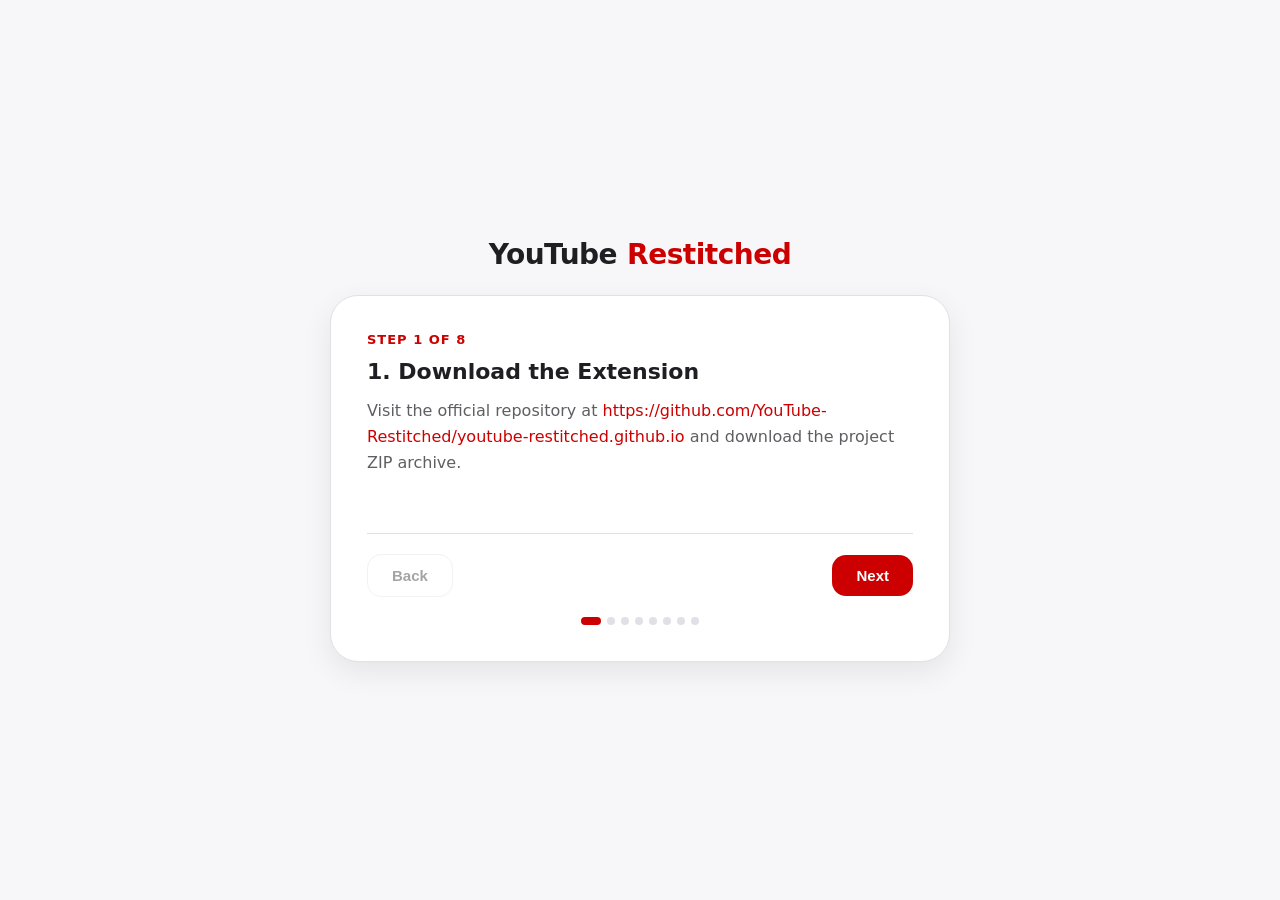
<file: index.html>
<!doctype html>
<html lang="en">
<head>
<meta charset="utf-8">
<meta name="viewport" content="width=device-width, initial-scale=1">
<title>YouTube Restitched - Installation Guide</title>
<style>
  :root {
    --bg-color: #f7f7f9;
    --card-bg: #ffffff;
    --text-primary: #1f1f23;
    --text-secondary: #5f5f63;
    --accent: #cc0000;
    --accent-hover: #b00000;
    --border: #e0e0e6;
    --shadow: 0 10px 30px rgba(0, 0, 0, 0.08);
  }

  @media (prefers-color-scheme: dark) {
    :root {
      --bg-color: #121216;
      --card-bg: #1c1c21;
      --text-primary: #f1f1f6;
      --text-secondary: #a1a1a6;
      --accent: #cc0000;
      --accent-hover: #e00000;
      --border: #2c2c33;
      --shadow: 0 10px 30px rgba(0, 0, 0, 0.4);
    }
  }

  * { box-sizing: border-box; margin: 0; padding: 0; }

  body {
    font-family: system-ui, -apple-system, BlinkMacSystemFont, "Segoe UI", Roboto, sans-serif;
    background-color: var(--bg-color);
    color: var(--text-primary);
    min-height: 100vh;
    display: flex;
    flex-direction: column;
    align-items: center;
    justify-content: center;
    padding: 20px;
    transition: background 0.3s ease, color 0.3s ease;
  }

  header {
    margin-bottom: 24px;
    text-align: center;
  }

  header h1 {
    font-size: 28px;
    font-weight: 700;
    letter-spacing: -0.5px;
    display: flex;
    align-items: center;
    justify-content: center;
    gap: 10px;
  }

  header h1 span {
    color: var(--accent);
  }

  .container {
    width: 100%;
    max-width: 620px;
    background: var(--card-bg);
    border: 1px solid var(--border);
    border-radius: 28px;
    box-shadow: var(--shadow);
    padding: 36px;
    position: relative;
    overflow: hidden;
    transition: background 0.3s ease, border 0.3s ease;
  }

  .step-counter {
    font-size: 13px;
    font-weight: 600;
    text-transform: uppercase;
    letter-spacing: 1px;
    color: var(--accent);
    margin-bottom: 12px;
  }

  .slide-track {
    display: flex;
    transition: transform 0.4s cubic-bezier(0.25, 1, 0.5, 1);
  }

  .slide {
    min-width: 100%;
    opacity: 0;
    transition: opacity 0.3s ease;
    pointer-events: none;
  }

  .slide.active {
    opacity: 1;
    pointer-events: auto;
  }

  .slide h2 {
    font-size: 22px;
    font-weight: 600;
    margin-bottom: 14px;
  }

  .slide p, .slide li {
    font-size: 16px;
    line-height: 1.6;
    color: var(--text-secondary);
  }

  .slide ul {
    margin-top: 10px;
    padding-left: 20px;
  }

  .slide code {
    background: rgba(204, 0, 0, 0.1);
    color: var(--accent);
    padding: 2px 6px;
    border-radius: 6px;
    font-size: 14px;
    font-family: monospace;
  }

  .slide a {
    color: var(--accent);
    text-decoration: none;
    font-weight: 500;
  }

  .slide a:hover {
    text-decoration: underline;
  }

  .nav-buttons {
    display: flex;
    justify-content: space-between;
    align-items: center;
    margin-top: 32px;
    border-top: 1px solid var(--border);
    padding-top: 20px;
  }

  .btn {
    background: var(--accent);
    color: #fff;
    border: none;
    padding: 12px 24px;
    border-radius: 14px;
    font-size: 15px;
    font-weight: 600;
    cursor: pointer;
    transition: background 0.2s, transform 0.1s;
    display: flex;
    align-items: center;
    gap: 8px;
  }

  .btn:hover {
    background: var(--accent-hover);
  }

  .btn:active {
    transform: scale(0.97);
  }

  .btn.secondary {
    background: transparent;
    color: var(--text-primary);
    border: 1px solid var(--border);
  }

  .btn.secondary:hover {
    background: rgba(128, 128, 128, 0.1);
  }

  .btn:disabled {
    opacity: 0.4;
    cursor: not-allowed;
  }

  .dots {
    display: flex;
    gap: 6px;
    justify-content: center;
    margin-top: 20px;
  }

  .dot {
    width: 8px;
    height: 8px;
    border-radius: 50%;
    background: var(--border);
    transition: background 0.3s, width 0.3s;
  }

  .dot.active {
    background: var(--accent);
    width: 20px;
    border-radius: 4px;
  }
</style>
</head>
<body>

  <header>
    <h1>YouTube <span>Restitched</span></h1>
  </header>

  <div class="container">
    <div class="step-counter" id="stepCounter">Step 1 of 8</div>
    
    <div class="slide-track" id="slideTrack">
      
      <!-- Step 1 -->
      <div class="slide active">
        <h2>1. Download the Extension</h2>
        <p>Visit the official repository at <a href="https://github.com/YouTube-Restitched/youtube-restitched.github.io" target="_blank">https://github.com/YouTube-Restitched/youtube-restitched.github.io</a> and download the project ZIP archive.</p>
      </div>

      <!-- Step 2 -->
      <div class="slide">
        <h2>2. Extract the ZIP</h2>
        <p>Locate the downloaded ZIP file on your computer and extract its contents into a dedicated folder.</p>
      </div>

      <!-- Step 3 -->
      <div class="slide">
        <h2>3. Open Extensions Page</h2>
        <p>Open your browser (compatible with Google Chrome, Microsoft Edge, Brave, Vivaldi, Opera, etc.) and navigate to:</p>
        <p style="margin-top: 10px;"><code>chrome://extensions/</code></p>
      </div>

      <!-- Step 4 -->
      <div class="slide">
        <h2>4. Enable Developer Mode</h2>
        <p>In the top-right corner of the extensions page, toggle the switch to turn on <strong>Developer mode</strong>.</p>
      </div>

      <!-- Step 5 -->
      <div class="slide">
        <h2>5. Load Unpacked</h2>
        <p>Click the <strong>"Load unpacked"</strong> button in the top-left corner, navigate through your folders to select the innermost folder of the extracted project, and click <strong>"Select Folder"</strong>.</p>
      </div>

      <!-- Step 6 -->
      <div class="slide">
        <h2>6. Configure Settings</h2>
        <p>Visit <a href="https://www.youtube.com" target="_blank">youtube.com</a>, click on the extension icon in your browser toolbar to open the control panel, and make sure to <strong>turn off</strong> the <em>"Icons only under the video (no text)"</em> feature, as it currently does not work properly and hides buttons.</p>
      </div>

      <!-- Step 7 -->
      <div class="slide">
        <h2>7. Enjoy & Use</h2>
        <p>You're all set! Enjoy your cleaner, customized classic YouTube experience.</p>
      </div>

      <!-- Step 8 (+1) -->
      <div class="slide">
        <h2>+1. Help Improve!</h2>
        <p>Join our developer community, contribute to the source code, share ideas, and help us make YouTube better for everyone!</p>
      </div>

    </div>

    <div class="nav-buttons">
      <button class="btn secondary" id="prevBtn" onclick="changeSlide(-1)" disabled>Back</button>
      <button class="btn" id="nextBtn" onclick="changeSlide(1)">Next</button>
    </div>

    <div class="dots" id="dotsContainer"></div>
  </div>

<script>
  let currentSlide = 0;
  const slides = document.querySelectorAll('.slide');
  const totalSlides = slides.length;
  const track = document.getElementById('slideTrack');
  const prevBtn = document.getElementById('prevBtn');
  const nextBtn = document.getElementById('nextBtn');
  const stepCounter = document.getElementById('stepCounter');
  const dotsContainer = document.getElementById('dotsContainer');

  // Create indicator dots
  for (let i = 0; i < totalSlides; i++) {
    const dot = document.createElement('div');
    dot.classList.add('dot');
    if (i === 0) dot.classList.add('active');
    dot.onclick = () => goToSlide(i);
    dotsContainer.appendChild(dot);
  }

  const dots = document.querySelectorAll('.dot');

  function updateUI() {
    track.style.transform = `translateX(-${currentSlide * 100}%)`;
    slides.forEach((slide, index) => {
      slide.classList.toggle('active', index === currentSlide);
    });
    dots.forEach((dot, index) => {
      dot.classList.toggle('active', index === currentSlide);
    });
    stepCounter.textContent = `Step ${currentSlide < 7 ? currentSlide + 1 : '+1'}`;
    prevBtn.disabled = currentSlide === 0;
    nextBtn.textContent = currentSlide === totalSlides - 1 ? 'Finish' : 'Next';
  }

  function changeSlide(direction) {
    currentSlide += direction;
    if (currentSlide < 0) currentSlide = 0;
    if (currentSlide >= totalSlides) currentSlide = totalSlides - 1;
    updateUI();
  }

  function goToSlide(index) {
    currentSlide = index;
    updateUI();
  }
</script>

</body>
</html>
</file>
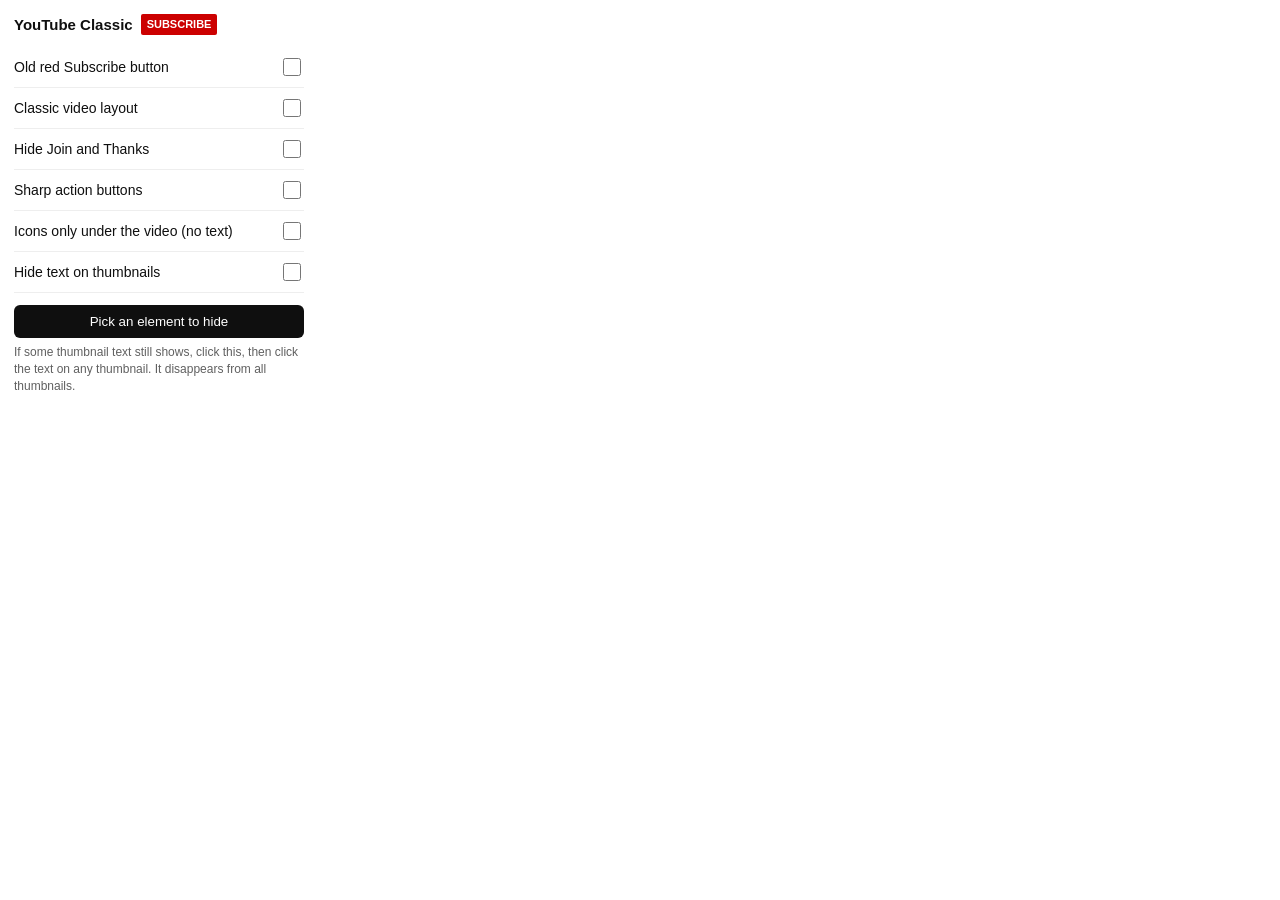
<file: popup.html>
<!doctype html>
<html>
<head>
<meta charset="utf-8">
<style>
  body { width: 290px; margin: 0; padding: 14px; font: 14px/1.4 Roboto, Arial, sans-serif; background: #fff; color: #0f0f0f; }
  h1 { font-size: 15px; margin: 0 0 12px; display: flex; align-items: center; gap: 8px; }
  h1 span { background: #cc0000; color: #fff; font-size: 11px; padding: 3px 6px; border-radius: 2px; }
  label.row { display: flex; justify-content: space-between; align-items: center; padding: 8px 0; border-bottom: 1px solid #eee; cursor: pointer; }
  input[type=checkbox] { width: 18px; height: 18px; accent-color: #cc0000; }
  button { width: 100%; margin-top: 12px; padding: 9px; border: 0; border-radius: 6px; background: #0f0f0f; color: #fff; font-weight: 500; cursor: pointer; }
  button:hover { background: #333; }
  .hint { color: #606060; font-size: 12px; margin-top: 6px; }
  ul { list-style: none; padding: 0; margin: 10px 0 0; max-height: 140px; overflow: auto; }
  li { display: flex; gap: 6px; align-items: center; font: 11px monospace; background: #f2f2f2; padding: 4px 6px; border-radius: 4px; margin-bottom: 4px; word-break: break-all; }
  li button { width: auto; margin: 0; padding: 2px 7px; background: #cc0000; font-size: 11px; flex-shrink: 0; }
</style>
</head>
<body>
  <h1>YouTube Classic <span>SUBSCRIBE</span></h1>

  <label class="row">Old red Subscribe button <input type="checkbox" id="redSub"></label>
  <label class="row">Classic video layout <input type="checkbox" id="oldLayout"></label>
  <label class="row">Hide Join and Thanks <input type="checkbox" id="hideJoinAndThanks"></label>
  <label class="row">Sharp action buttons <input type="checkbox" id="sharpButtons"></label>
  <label class="row">Icons only under the video (no text) <input type="checkbox" id="iconOnly"></label>
  <label class="row">Hide text on thumbnails <input type="checkbox" id="hideThumbText"></label>

  <button id="pick">Pick an element to hide</button>
  <div class="hint">If some thumbnail text still shows, click this, then click the text on any thumbnail. It disappears from all thumbnails.</div>

  <ul id="rules"></ul>

  <script src="popup.js"></script>
</body>
</html>
</file>
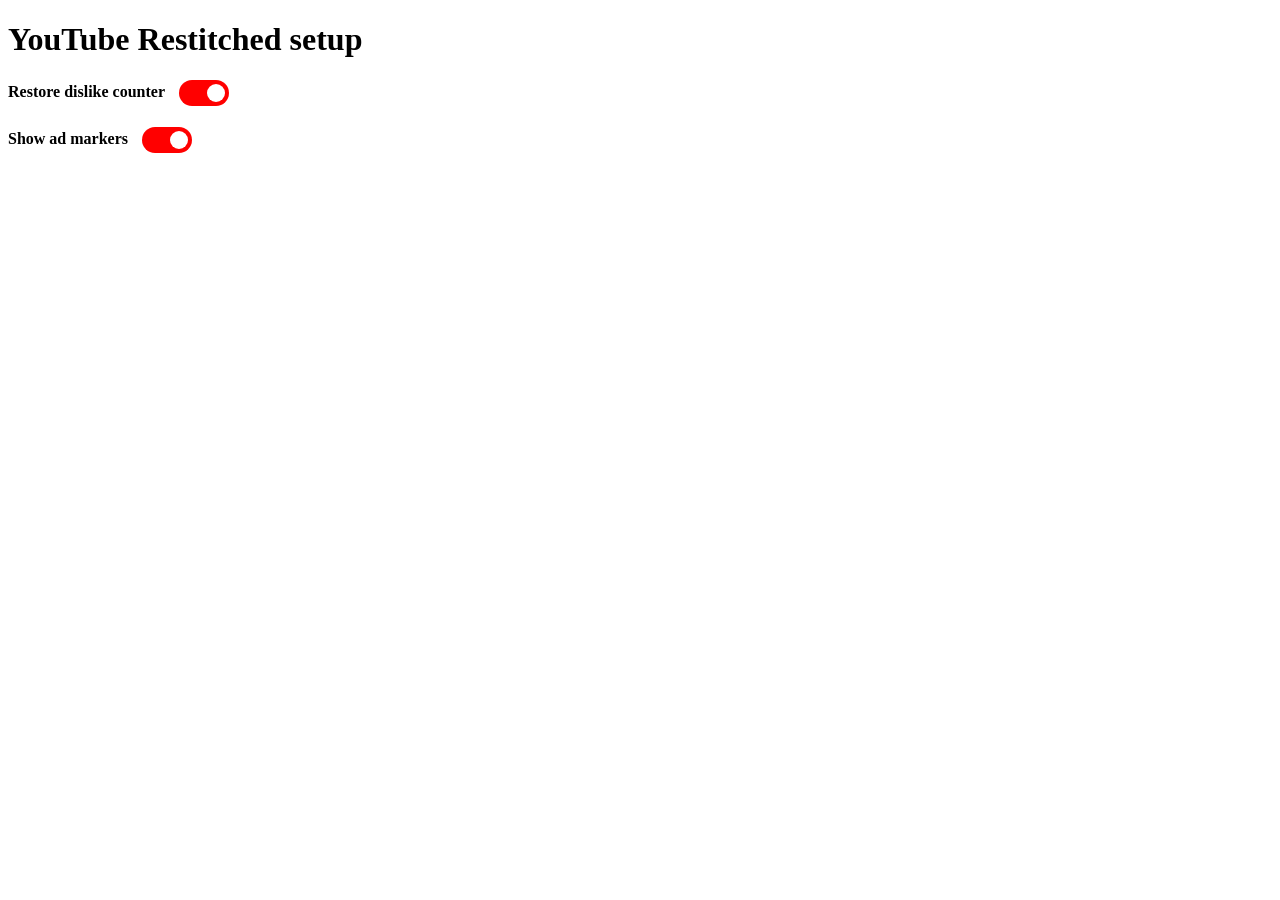
<file: YouTube Restitched.html>
<!DOCTYPE html>
<head>
    <meta charset="UTF-8">
    <title>YouTube Restitched Setup</title>
    <link rel="icon" type="image/png" href="favicon.png">
    <style>
        .switch {
          position: relative;
          display: inline-block;
          width: 50px;
          height: 26px;
          vertical-align: middle;
          margin-left: 10px;
        }

        .switch input {
          opacity: 0;
          width: 0;
          height: 0;
          vertical-align: middle;
        }

        .slider {
          position: absolute;
          cursor: pointer;
          top: 0; left: 0; right: 0; bottom: 0;
          background-color: #ccc;
          transition: 0.4s;
          border-radius: 34px;
        }

        .slider:before {
          position: absolute;
          content: "";
          height: 18px;
          width: 18px;
          left: 4px;
          bottom: 4px;
          background-color: white;
          transition: 0.4s;
          border-radius: 50%;
        }

        input:checked + .slider {
          background-color: #ff0000;
        }

        input:checked + .slider:before {
          transform: translateX(24px);
        }
    </style>
</head>
<body>

    <h1>YouTube Restitched setup</h1>

    <h4>Restore dislike counter
        <label class="switch">
          <input type="checkbox" id="dislike-toggle" checked>
          <span class="slider"></span>
        </label>
    </h4>

    <h4>Show ad markers
        <label class="switch">
          <input type="checkbox" id="ads-toggle" checked>
          <span class="slider"></span>
        </label>
    </h4>

</body>
</html>
</file>
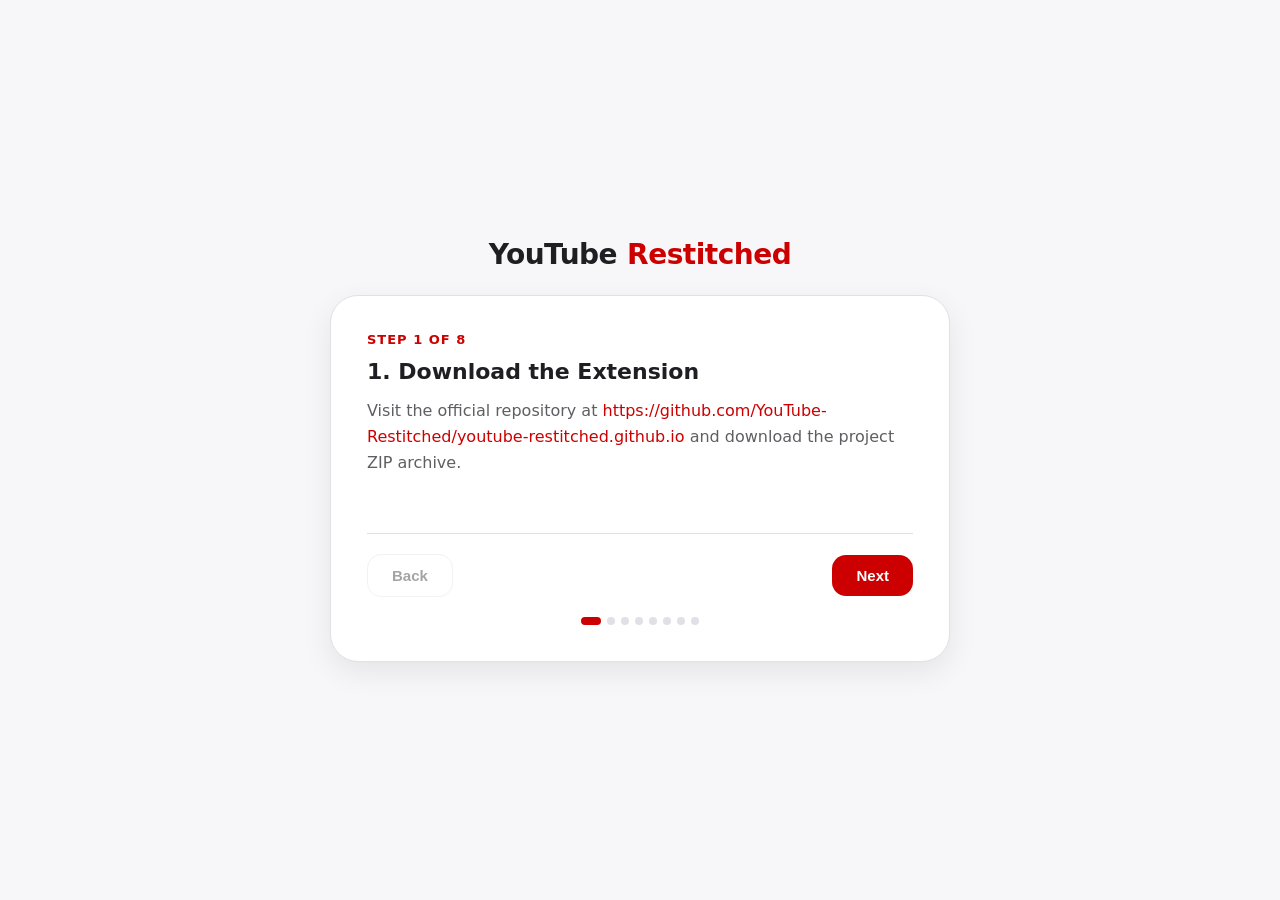
<file: YouTube.html>
<!doctype html>
<html lang="en">
<head>
<meta charset="utf-8">
<meta name="viewport" content="width=device-width, initial-scale=1">
<title>YouTube Restitched - Installation Guide</title>
<style>
  :root {
    --bg-color: #f7f7f9;
    --card-bg: #ffffff;
    --text-primary: #1f1f23;
    --text-secondary: #5f5f63;
    --accent: #cc0000;
    --accent-hover: #b00000;
    --border: #e0e0e6;
    --shadow: 0 10px 30px rgba(0, 0, 0, 0.08);
  }

  @media (prefers-color-scheme: dark) {
    :root {
      --bg-color: #121216;
      --card-bg: #1c1c21;
      --text-primary: #f1f1f6;
      --text-secondary: #a1a1a6;
      --accent: #cc0000;
      --accent-hover: #e00000;
      --border: #2c2c33;
      --shadow: 0 10px 30px rgba(0, 0, 0, 0.4);
    }
  }

  * { box-sizing: border-box; margin: 0; padding: 0; }

  body {
    font-family: system-ui, -apple-system, BlinkMacSystemFont, "Segoe UI", Roboto, sans-serif;
    background-color: var(--bg-color);
    color: var(--text-primary);
    min-height: 100vh;
    display: flex;
    flex-direction: column;
    align-items: center;
    justify-content: center;
    padding: 20px;
    transition: background 0.3s ease, color 0.3s ease;
  }

  header {
    margin-bottom: 24px;
    text-align: center;
  }

  header h1 {
    font-size: 28px;
    font-weight: 700;
    letter-spacing: -0.5px;
    display: flex;
    align-items: center;
    justify-content: center;
    gap: 10px;
  }

  header h1 span {
    color: var(--accent);
  }

  .container {
    width: 100%;
    max-width: 620px;
    background: var(--card-bg);
    border: 1px solid var(--border);
    border-radius: 28px;
    box-shadow: var(--shadow);
    padding: 36px;
    position: relative;
    overflow: hidden;
    transition: background 0.3s ease, border 0.3s ease;
  }

  .step-counter {
    font-size: 13px;
    font-weight: 600;
    text-transform: uppercase;
    letter-spacing: 1px;
    color: var(--accent);
    margin-bottom: 12px;
  }

  .slide-track {
    display: flex;
    transition: transform 0.4s cubic-bezier(0.25, 1, 0.5, 1);
  }

  .slide {
    min-width: 100%;
    opacity: 0;
    transition: opacity 0.3s ease;
    pointer-events: none;
  }

  .slide.active {
    opacity: 1;
    pointer-events: auto;
  }

  .slide h2 {
    font-size: 22px;
    font-weight: 600;
    margin-bottom: 14px;
  }

  .slide p, .slide li {
    font-size: 16px;
    line-height: 1.6;
    color: var(--text-secondary);
  }

  .slide ul {
    margin-top: 10px;
    padding-left: 20px;
  }

  .slide code {
    background: rgba(204, 0, 0, 0.1);
    color: var(--accent);
    padding: 2px 6px;
    border-radius: 6px;
    font-size: 14px;
    font-family: monospace;
  }

  .slide a {
    color: var(--accent);
    text-decoration: none;
    font-weight: 500;
  }

  .slide a:hover {
    text-decoration: underline;
  }

  .nav-buttons {
    display: flex;
    justify-content: space-between;
    align-items: center;
    margin-top: 32px;
    border-top: 1px solid var(--border);
    padding-top: 20px;
  }

  .btn {
    background: var(--accent);
    color: #fff;
    border: none;
    padding: 12px 24px;
    border-radius: 14px;
    font-size: 15px;
    font-weight: 600;
    cursor: pointer;
    transition: background 0.2s, transform 0.1s;
    display: flex;
    align-items: center;
    gap: 8px;
  }

  .btn:hover {
    background: var(--accent-hover);
  }

  .btn:active {
    transform: scale(0.97);
  }

  .btn.secondary {
    background: transparent;
    color: var(--text-primary);
    border: 1px solid var(--border);
  }

  .btn.secondary:hover {
    background: rgba(128, 128, 128, 0.1);
  }

  .btn:disabled {
    opacity: 0.4;
    cursor: not-allowed;
  }

  .dots {
    display: flex;
    gap: 6px;
    justify-content: center;
    margin-top: 20px;
  }

  .dot {
    width: 8px;
    height: 8px;
    border-radius: 50%;
    background: var(--border);
    transition: background 0.3s, width 0.3s;
  }

  .dot.active {
    background: var(--accent);
    width: 20px;
    border-radius: 4px;
  }
</style>
</head>
<body>

  <header>
    <h1>YouTube <span>Restitched</span></h1>
  </header>

  <div class="container">
    <div class="step-counter" id="stepCounter">Step 1 of 8</div>
    
    <div class="slide-track" id="slideTrack">
      
      <!-- Step 1 -->
      <div class="slide active">
        <h2>1. Download the Extension</h2>
        <p>Visit the official repository at <a href="https://github.com/YouTube-Restitched/youtube-restitched.github.io" target="_blank">https://github.com/YouTube-Restitched/youtube-restitched.github.io</a> and download the project ZIP archive.</p>
      </div>

      <!-- Step 2 -->
      <div class="slide">
        <h2>2. Extract the ZIP</h2>
        <p>Locate the downloaded ZIP file on your computer and extract its contents into a dedicated folder.</p>
      </div>

      <!-- Step 3 -->
      <div class="slide">
        <h2>3. Open Extensions Page</h2>
        <p>Open your browser (compatible with Google Chrome, Microsoft Edge, Brave, Vivaldi, Opera, etc.) and navigate to:</p>
        <p style="margin-top: 10px;"><code>chrome://extensions/</code></p>
      </div>

      <!-- Step 4 -->
      <div class="slide">
        <h2>4. Enable Developer Mode</h2>
        <p>In the top-right corner of the extensions page, toggle the switch to turn on <strong>Developer mode</strong>.</p>
      </div>

      <!-- Step 5 -->
      <div class="slide">
        <h2>5. Load Unpacked</h2>
        <p>Click the <strong>"Load unpacked"</strong> button in the top-left corner, navigate through your folders to select the innermost folder of the extracted project, and click <strong>"Select Folder"</strong>.</p>
      </div>

      <!-- Step 6 -->
      <div class="slide">
        <h2>6. Configure Settings</h2>
        <p>Visit <a href="https://www.youtube.com" target="_blank">youtube.com</a>, click on the extension icon in your browser toolbar to open the control panel, and make sure to <strong>turn off</strong> the <em>"Icons only under the video (no text)"</em> feature, as it currently does not work properly and hides buttons.</p>
      </div>

      <!-- Step 7 -->
      <div class="slide">
        <h2>7. Enjoy & Use</h2>
        <p>You're all set! Enjoy your cleaner, customized classic YouTube experience.</p>
      </div>

      <!-- Step 8 (+1) -->
      <div class="slide">
        <h2>+1. Help Improve!</h2>
        <p>Join our developer community, contribute to the source code, share ideas, and help us make YouTube better for everyone!</p>
      </div>

    </div>

    <div class="nav-buttons">
      <button class="btn secondary" id="prevBtn" onclick="changeSlide(-1)" disabled>Back</button>
      <button class="btn" id="nextBtn" onclick="changeSlide(1)">Next</button>
    </div>

    <div class="dots" id="dotsContainer"></div>
  </div>

<script>
  let currentSlide = 0;
  const slides = document.querySelectorAll('.slide');
  const totalSlides = slides.length;
  const track = document.getElementById('slideTrack');
  const prevBtn = document.getElementById('prevBtn');
  const nextBtn = document.getElementById('nextBtn');
  const stepCounter = document.getElementById('stepCounter');
  const dotsContainer = document.getElementById('dotsContainer');

  // Create indicator dots
  for (let i = 0; i < totalSlides; i++) {
    const dot = document.createElement('div');
    dot.classList.add('dot');
    if (i === 0) dot.classList.add('active');
    dot.onclick = () => goToSlide(i);
    dotsContainer.appendChild(dot);
  }

  const dots = document.querySelectorAll('.dot');

  function updateUI() {
    track.style.transform = `translateX(-${currentSlide * 100}%)`;
    slides.forEach((slide, index) => {
      slide.classList.toggle('active', index === currentSlide);
    });
    dots.forEach((dot, index) => {
      dot.classList.toggle('active', index === currentSlide);
    });
    stepCounter.textContent = `Step ${currentSlide < 7 ? currentSlide + 1 : '+1'}`;
    prevBtn.disabled = currentSlide === 0;
    nextBtn.textContent = currentSlide === totalSlides - 1 ? 'Finish' : 'Next';
  }

  function changeSlide(direction) {
    currentSlide += direction;
    if (currentSlide < 0) currentSlide = 0;
    if (currentSlide >= totalSlides) currentSlide = totalSlides - 1;
    updateUI();
  }

  function goToSlide(index) {
    currentSlide = index;
    updateUI();
  }
</script>

</body>
</html>
</file>
